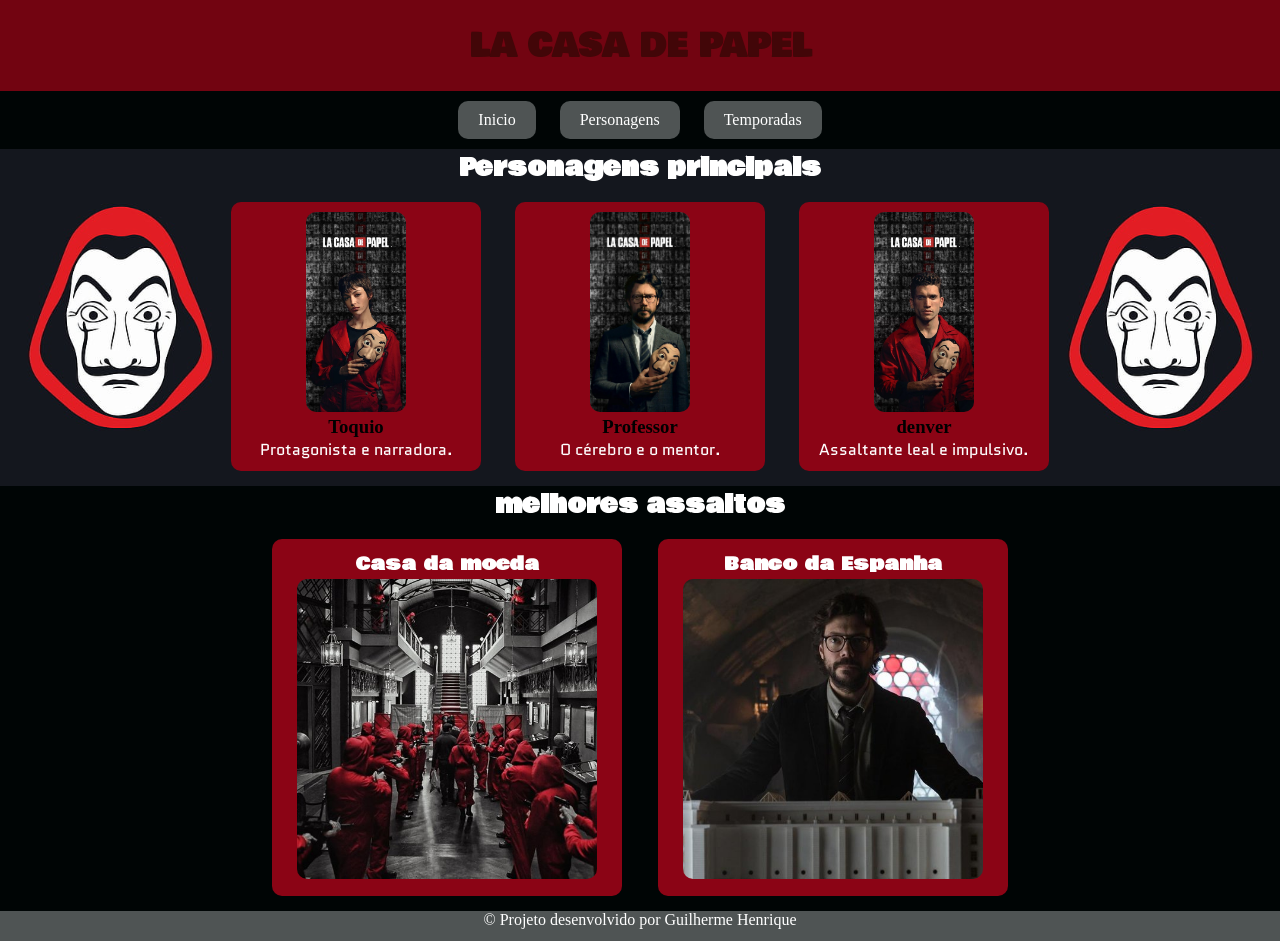
<file: index.html>
<!DOCTYPE html>
<html lang="pt-br">
<head>
    <meta charset="UTF-8">
    <meta name="viewport" content="width=device-width, initial-scale=1.0">
    <link rel="stylesheet" href="./style.css">
    <link rel="shortcut icon" href="./imagens/icons8-money-heist-dali-48.png"
    type="image/x-icon">
    <title>Inicio</title>
</head>
<body>
    <header> <!--cabeçalho do site-->
        <h1>LA CASA DE PAPEL</h1>
    </header>
    <nav> <!--menu de navegação-->
        <a href="./index.html">Inicio</a>
        <a href="./Personagens.html">Personagens</a>
        <a href="./Temporadas.html">Temporadas</a>
    </nav>
    <main>

        <!--conteúdo principal do site-->
        <section id="personagens">
            <h2>Personagens principais</h2>

            <article class="card"> <!--card toquio-->
                <img src="./imagens/toquio.webp" alt="">
                <h3>Toquio</h3>
                <p>Protagonista e narradora.</p>
            </article>
            <article class="card"> <!--card professor-->
                <img src="./imagens/professor.webp" alt="">
                <h3>Professor</h3>
                <p>O cérebro e o mentor.</p>
            </article>
            <article class="card"> <!--card denver-->
                <img src="./imagens/denver.webp" alt="">
                <h3>denver</h3>
                <p>Assaltante leal e impulsivo.</p>
            </article>
        </section>

        <!--sessão de melhores assaltos-->
        <section id="assaltos">
            <h2>melhores assaltos</h2>
        
            <article class="card-roubos">
                <h3>Casa da moeda</h3>
                    <img src="./imagens/casa da moeda.jpg" alt="">                
            </article>
            <article class="card-roubos">
                <h3>Banco da Espanha</h3>
                    <img src="./imagens/banco da espanha.jpg" alt="">                
            </article>        
        </section>
    </main>
    
    <footer id="rodape">
        <p>&copy; Projeto desenvolvido por Guilherme Henrique</p>
    </footer>
    
        
</body>
</html>
</file>
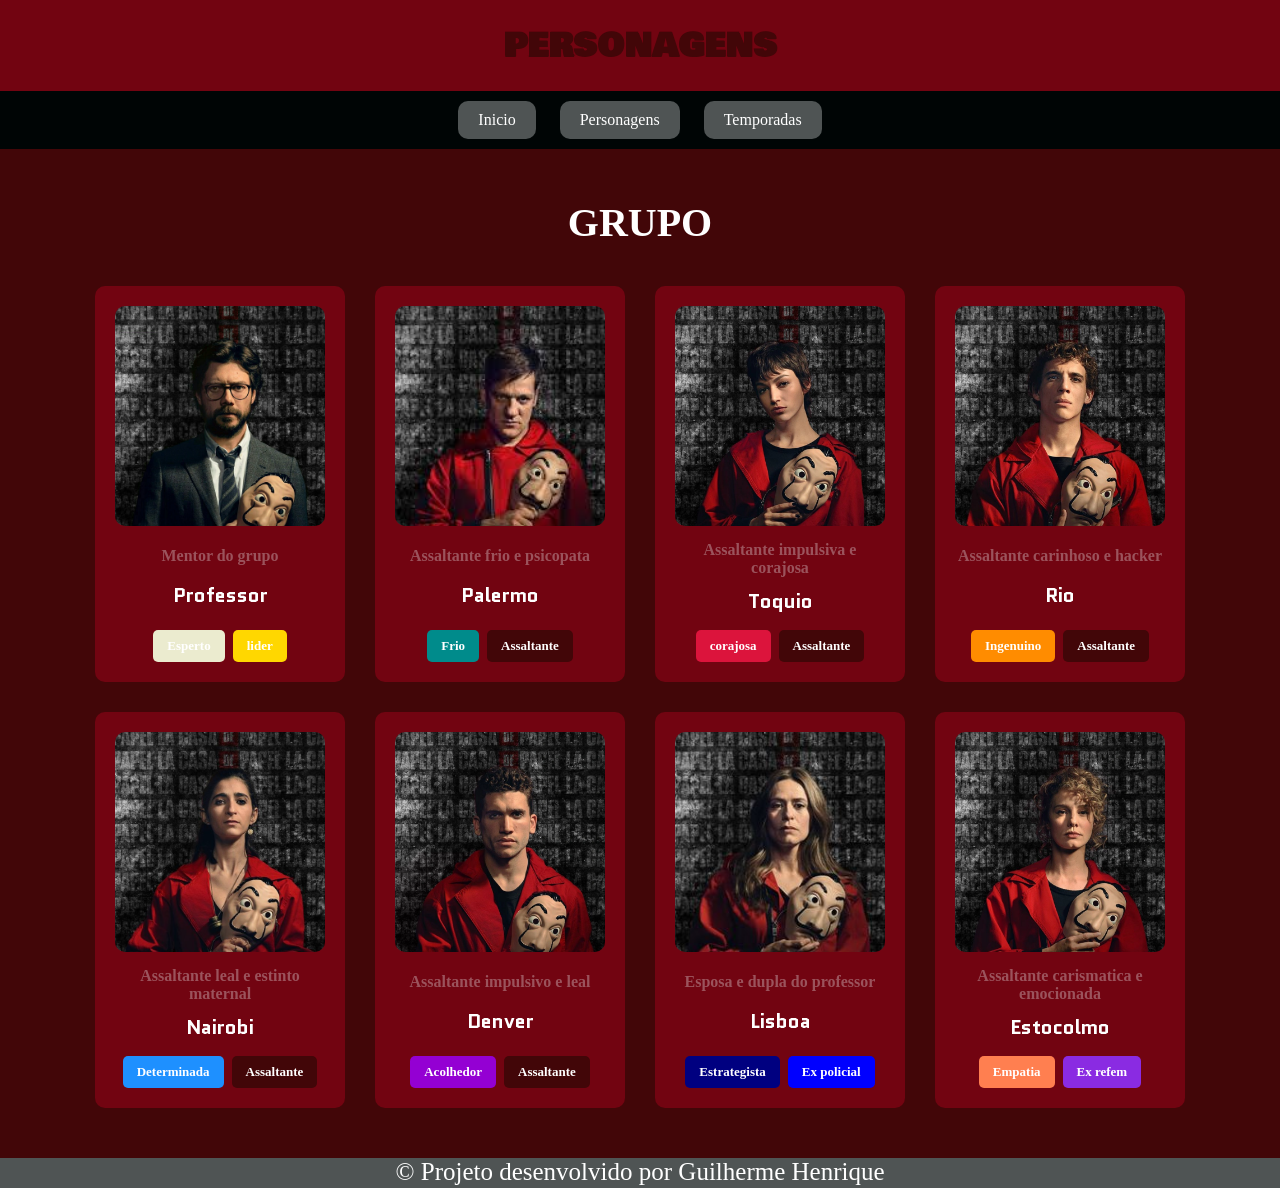
<file: personagens.html>
<!DOCTYPE html>
<html lang="pt-br">
<head>
    <meta charset="UTF-8">
    <meta name="viewport" content="width=device-width, initial-scale=1.0">
    <title>Personagens</title>
    <link rel="stylesheet" href="./style.css">
    <link rel="stylesheet" href="./personagens.css">
    <link rel="shortcut icon" href="./imagens/icons8-money-heist-dali-48.png"
    type="image/x-icon">
</head>
<body>
    <header> <!--cabeçalho do site-->
        <h1>PERSONAGENS</h1>
    </header>
    <nav> <!--menu de navegação-->
        <a href="./index.html">Inicio</a>
        <a href="./Personagens.html">Personagens</a>
        <a href="./Temporadas.html">Temporadas</a>
    </nav>
    <main> <!--conteudo principal do site-->
       
        <section id="personagem"> <!--caixa de personagem-->
            <h2>GRUPO</h2>
        <div class="container-personagem">
            <div class="item">
                <img src="./imagens/professor.webp" alt="">
                <p>Mentor do grupo</p>
                <h3>Professor</h3>
            
            <div class="tags"> 
                <span class="esperto" >Esperto</span>
                <span class="tag-lider" >lider</span>
            </div>
        </div>
            <div class="item">  <!--caixa de personagem-->
                <img src="./imagens/palermo.jfif" alt="">
                <p>Assaltante frio e psicopata</p>
                <h3>Palermo</h3>
            
            <div class="tags">
                <span class="frio" >Frio</span>
                <span class="tag" >Assaltante</span>                
            </div>
        </div>
            <div class="item">  <!--caixa de personagem-->
                <img src="./imagens/toquio.webp" alt="">
                <p>Assaltante impulsiva e corajosa</p>
                <h3>Toquio</h3>
            
            <div class="tags">
                <span class="corajosa" >corajosa</span>
                <span class="tag" >Assaltante</span>            
            </div>
        </div>
            <div class="item">  <!--caixa de personagem-->
                <img src="./imagens/rio.jpg" alt="">
                <p>Assaltante carinhoso e hacker</p>
                <h3>Rio</h3>
           
            <div class="tags">
                <span class="ingenuino" >Ingenuino</span>
                <span class="tag" >Assaltante</span>
            </div>
        </div>
            <div class="item">  <!--caixa de personagem-->
                <img src="./imagens/nairobi.jpg" alt="">
                <p>Assaltante leal e estinto maternal</p>
                <h3>Nairobi</h3>
           
            <div class="tags">
                <span class="determinada" >Determinada</span>
                <span class="tag" >Assaltante</span>
            </div>
        </div>
            <div class="item">  <!--caixa de personagem-->
                <img src="./imagens/denver.webp" alt="">
                <p>Assaltante impulsivo e leal</p>
                <h3>Denver</h3>
            
            <div class="tags">
                <span class="acolhedor" >Acolhedor</span>
                <span class="tag" >Assaltante</span>
            </div>
        </div>
            <div class="item">  <!--caixa de personagem-->
                <img src="./imagens/lisboa.jpg" alt="">
                <p>Esposa e dupla do professor</p>
                <h3>Lisboa</h3>
            
            <div class="tags">
                <span class="estrategista" >Estrategista</span>
                <span class="tag-policial" >Ex policial</span>
            </div>
        </div>
            <div class="item">  <!--caixa de personagem-->
                <img src="./imagens/estocolmo.webp" alt="">
                <p>Assaltante carismatica e emocionada</p>
                <h3>Estocolmo</h3>
            
            <div class="tags">
                <span class="empatia" >Empatia</span>
                <span class="tag-refem">Ex refem</span>
            </div>
        </div>
    </div>
        </section>    
    </main>
    
    <footer id="rodape"> <!--rodape do site-->
        <p>&copy; Projeto desenvolvido por Guilherme Henrique</p>
    </footer>
</body>
</html>
</file>
<file: style.css>
@import url('https://fonts.googleapis.com/css2?family=Bowlby+One&family=Quantico:ital,wght@0,400;0,700;1,400;1,700&display=swap');

/*reset básico*/
*{
    box-sizing: border-box;
    margin: 0%;
    padding: 0%;
}

/*mudar as caracteristicas de todo o conteúdo dentro do body*/
body{
    text-align: center;
    background-color: #000505;
}

header{
    background-color: #720411;
    color: #420608;
    padding: 20px; /*espaço interno*/
    font-family: "Bowlby One", sans-serif;
}

nav a{
    color: white;
    text-decoration: none; /*tirar a linha debaixo do texto*/
    display: inline-block; /*ativar o display*/
    margin: 10px; /*aumentar o espaçamento*/
    padding: 10px 20px; /*aumentar o espaçamento interno*/ 
    background-color: rgba(244, 252, 252, 0.322); /*alterar a cor de fundo*/
    border-radius: 10px; /*arredondar a borda*/
}

nav a:hover{
    background-color: rgba(244, 252, 252, 0.815);
}




/*-----------sessão inicial------------*/

.card{
    display: inline-block;
    width: 250px;
    margin: 15px;
    padding: 10px;
    background-color: #8b0415;
    border-radius: 10px;
}

.card img{
    width: 100px;
    height: 200px;
    object-fit: cover;
    border-radius: 10px;
}

.card:hover{
    transform: translateY(-10px);
    transition: 0.5s;
}

#personagens h2{
    font-family: "Bowlby One", sans-serif;
    color: white;
}

#personagens{
    background-image: url(./imagens/banner.jpg);
    background-repeat: unset;
    background-position: center;
    background-size: 260px;
    /* background-size: mexe no tamanho do plano de fundo/imagem | cover = esticar a imagem | contain = mantenha o tamanho original 
    background-repet: tira a repetição ou coloca a repetição | no-repet = impede que a imagem se repita
    backgorund-position: altera a posição da minha imagem */
}

#personagens p{
    font-family: "Quantico", sans-serif;
    color: white;
}

/*---------sessão inicial------------*/




/*---------sessão de assaltos-----------*/

#assaltos{
    color: white;
    font-family: "Bowlby One", sans-serif;
}

.card-roubos{
    display: inline-block;
    width: 350px;
    margin: 15px;
    padding: 10px;
    background-color: #8b0415;
    border-radius: 10px;
}

.card-roubos img{
    width: 300px;
    height: 300px;
    object-fit: cover;
    border-radius: 10px;
}

.card-roubos:hover{
    transform: translateY(-10px);
    transition: 0.5s;
}

/*---------sessão de assaltos----------*/




/*---------sessão do rodape-------------*/

#rodape{
    background-color:  rgba(244, 252, 252, 0.322);
    color: white;
    height: 30px;
}
</file>
<file: personagens.css>
@import url('https://fonts.googleapis.com/css2?family=Bowlby+One&family=Quantico:ital,wght@0,400;0,700;1,400;1,700&display=swap');

/*reset básico*/
*{
    box-sizing: border-box;
    margin: 0px; /*altera o distanciamento externo do site*/
    padding: 0px; /*altera o distanciamento interno do site*/
}

body{
    background-color:  #000505; /*altera a cor de fundo*/
}

#personagem{
    background-color:  #420608; /*altera a cor de fundo*/
    padding: 50px 20px; /*altera o distanciamento interno da caixa*/
}

#personagem h2{
    color: white; /*altera a cor do texto*/
    text-align: center; /*centraliza o texto*/
    font-size: 40px; /*altera o tamanho da letra*/
    margin-bottom: 40px;
}

.container-personagem{
    display: flex; /*ativa o display do tipo flex*/
    flex-wrap: wrap; /*permite que o conteudo se desloque para encaixar com o tamanho da página*/
    gap: 30px; /*espaçamento entre os cards*/
    

    /*----centralizar os cards no eixo principal----*/
    justify-content: center;
    /*deixar todos os items "esticados" ou seja do mesmo tamanho*/
    align-items: stretch;
}


/*----alterar o estilo dos cards----*/
.item{
    width: 250px;
    background-color:  #720411;
    border-radius: 10px; /*altera o  tipo da borda deixando redonda*/
    padding: 20px;  /*altera o distanciamento interno da caixa*/
    display: flex; /*ativa o display domtipo flex*/
    flex-direction: column; /*muda a direção dos eixos e deixa em coluna*/
    justify-content: space-between;
}

.item:hover{
    transform: translateY(-10px);
    transition: 0.5s;
    box-shadow: 0 20px black;
    background: #114d85;
background: linear-gradient(90deg, rgba(17, 77, 133, 1) 15%, rgba(9, 52, 89, 1) 35%, rgba(4, 22, 54, 1) 45%, rgba(61, 6, 6, 1) 53%, rgba(94, 15, 14, 1) 67%, rgba(120, 16, 16, 1) 78%);
}

.item img{
    width: 100%;
    height: 220px;
    object-fit: cover;
    border-radius: 10px; /*altera o  tipo da borda deixando redonda*/
    margin-bottom: 15px; /*distancia o texto de um outro elemento*/
}


/*-----alterando o estilo do paragrafo-----*/
.item p{
    color:  rgba(244, 252, 252, 0.322);
    font-weight: bold; /*alterar a espessura do texto*/
    margin-bottom: 10px; /*distancia o texto de um outro elemento*/
}

.item h3{
    font-size: 20px;
    font-family: "Quantico", sans-serif;
    color: white;
    margin-bottom: 15px;
}

.tags{ /*alterando as tags*/
    display: flex; /*ativar o display do tipo flex*/
    flex-wrap: wrap; /*quebra a linha*/
    gap: 8px; 
    justify-content: center; /*centraliza o elemento*/
}

.tag{ /*alterando as tags span*/
    color: white; /*alterando a cor do texto*/
    padding: 8px 14px; /*alterando o distanciamento da borda interna*/
    border-radius: 5px;
    font-size: 13px;
    font-weight: bold;
    display: inline-block;
    background-color: #420608;
}





.tag-lider{ /*alterando a tag do professor*/
    background-color: gold;
    color: white; /*alterando a cor do texto*/
    padding: 8px 14px; /*alterando o distanciamento da borda interna*/
    border-radius: 5px;
    font-size: 13px;
    font-weight: bold;
    display: inline-block;
}

.esperto{ /*alterando a tag caracteristica do professor*/
    background-color: rgb(235, 235, 207);
    color: white; /*alterando a cor do texto*/
    padding: 8px 14px; /*alterando o distanciamento da borda interna*/
    border-radius: 5px;
    font-size: 13px;
    font-weight: bold;
    display: inline-block;
}



.frio{ /*alterando a tag caracteristica de palermo*/
    background-color: darkcyan;
    color: white; /*alterando a cor do texto*/
    padding: 8px 14px; /*alterando o distanciamento da borda interna*/
    border-radius: 5px;
    font-size: 13px;
    font-weight: bold;
    display: inline-block;
}

.corajosa{ /*alterando a tag caracteristica de toquio*/
    background-color: crimson;
    color: white; /*alterando a cor do texto*/
    padding: 8px 14px; /*alterando o distanciamento da borda interna*/
    border-radius: 5px;
    font-size: 13px;
    font-weight: bold;
    display: inline-block;

}

.ingenuino{ /*alterando a tag caracteristica de rio*/
    background-color: darkorange;
    color: white; /*alterando a cor do texto*/
    padding: 8px 14px; /*alterando o distanciamento da borda interna*/
    border-radius: 5px;
    font-size: 13px;
    font-weight: bold;
    display: inline-block;

}

.determinada{ /*alterando a tag caracteristica de nairobi*/
    background-color: dodgerblue;
    color: white; /*alterando a cor do texto*/
    padding: 8px 14px; /*alterando o distanciamento da borda interna*/
    border-radius: 5px;
    font-size: 13px;
    font-weight: bold;
    display: inline-block;
}

.acolhedor{ /*alterando a tag caracteristica de denver*/
    background-color: darkviolet;
    color: white; /*alterando a cor do texto*/
    padding: 8px 14px; /*alterando o distanciamento da borda interna*/
    border-radius: 5px;
    font-size: 13px;
    font-weight: bold;
    display: inline-block;

}



.tag-policial{ /*alterando a tag de lisboa*/
    background-color: blue;
    color: white; /*alterando a cor do texto*/
    padding: 8px 14px; /*alterando o distanciamento da borda interna*/
    border-radius: 5px;
    font-size: 13px;
    font-weight: bold;
    display: inline-block;
}

.estrategista{ /*alterando a tag caracteristica de lisboa*/
    background-color: navy;
    color: white; /*alterando a cor do texto*/
    padding: 8px 14px; /*alterando o distanciamento da borda interna*/
    border-radius: 5px;
    font-size: 13px;
    font-weight: bold;
    display: inline-block;
}



.tag-refem{ /*alterando a tag de estocolmo*/
    background-color: blueviolet;
    color: white; /*alterando a cor do texto*/
    padding: 8px 14px; /*alterando o distanciamento da borda interna*/
    border-radius: 5px;
    font-size: 13px;
    font-weight: bold;
    display: inline-block;
}

.empatia{ /*alterando a tag caracteristica de estocolmo*/
    background-color: coral;
    color: white; /*alterando a cor do texto*/
    padding: 8px 14px;  /*alterando o distanciamento da borda interna*/
    border-radius: 5px;
    font-size: 13px;
    font-weight: bold;
    display: inline-block;

}

footer{
    color: white;
    background-color:  rgba(244, 252, 252, 0.322);
    height: 30px;
    font-size: 25px;
    transition: 0,3s; /*coloca uma animação*/
}

footer:hover{
    color: #720411;
    box-shadow: 0 0 20px red;
}



/* Responsivo */

@media(max-width: 600px){
    #personagem h2{
        font-size: 50px;
        color: white;
    }
}
</file>
